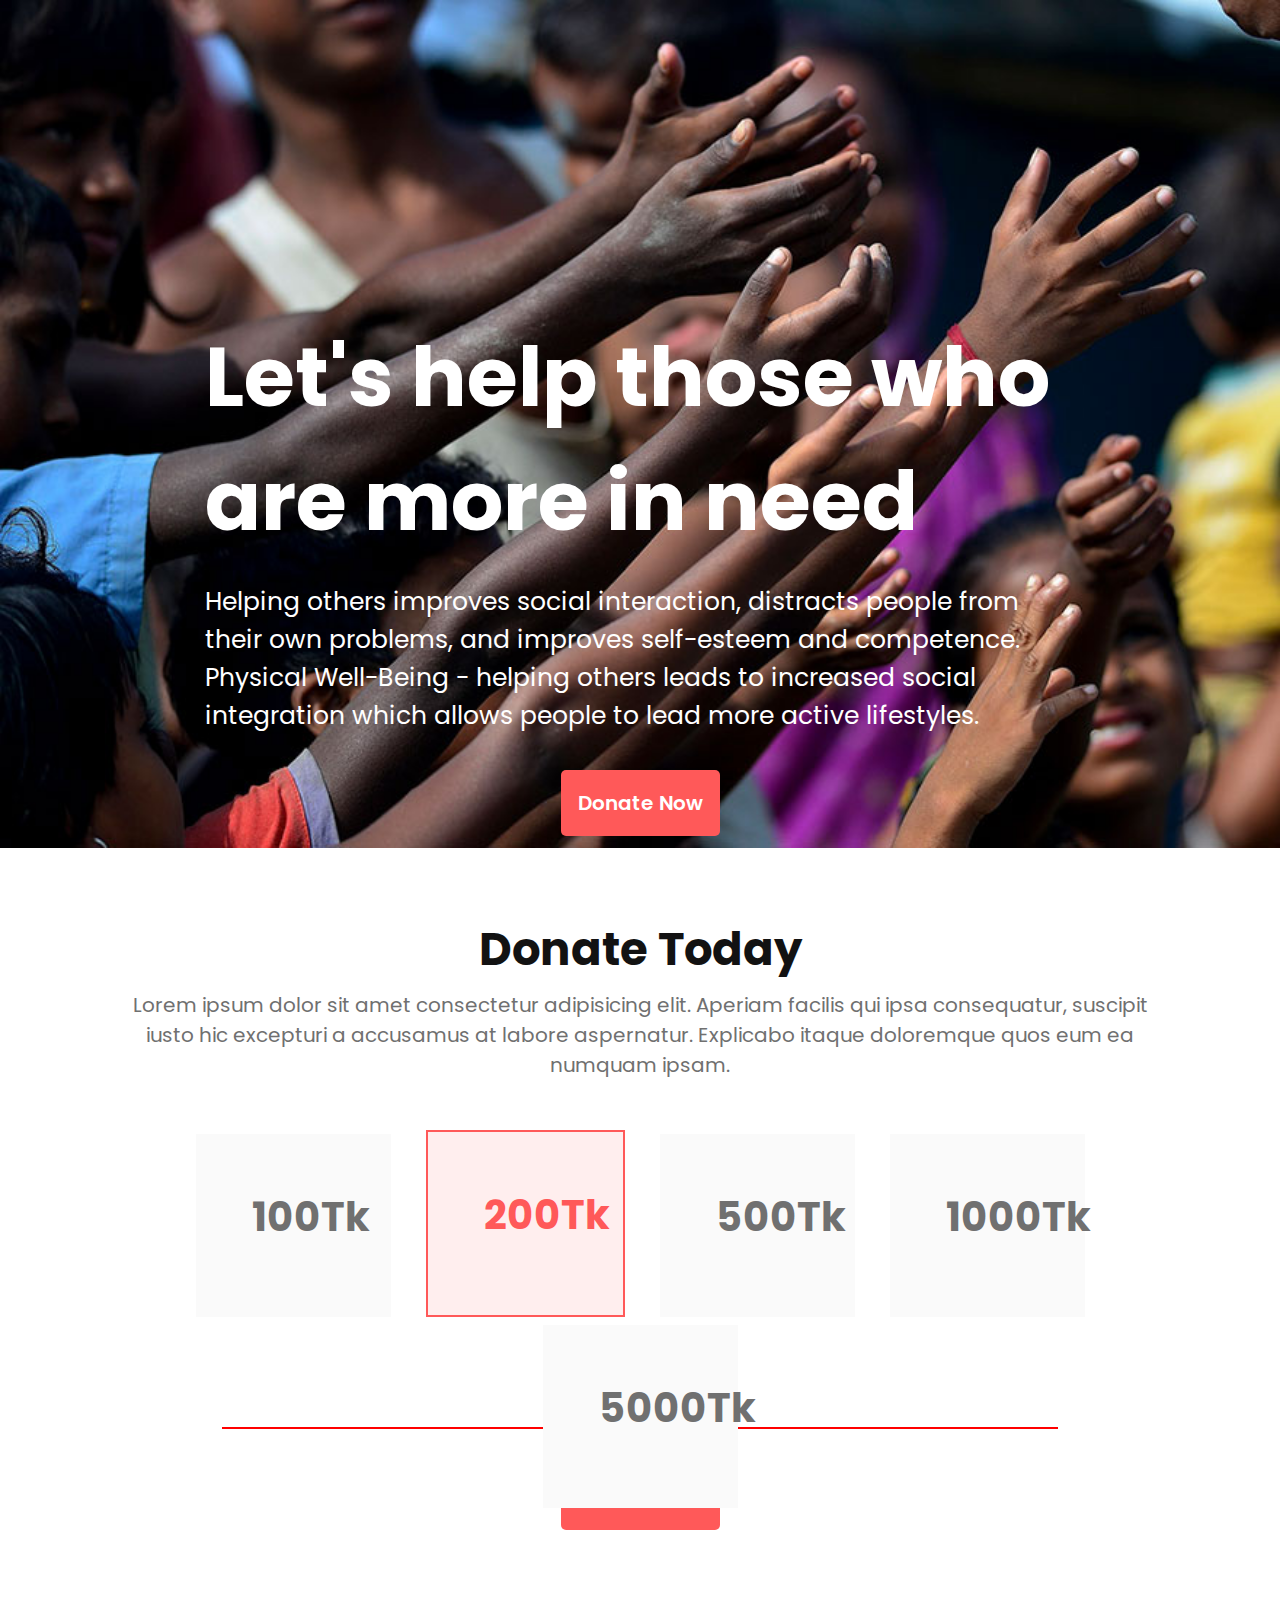
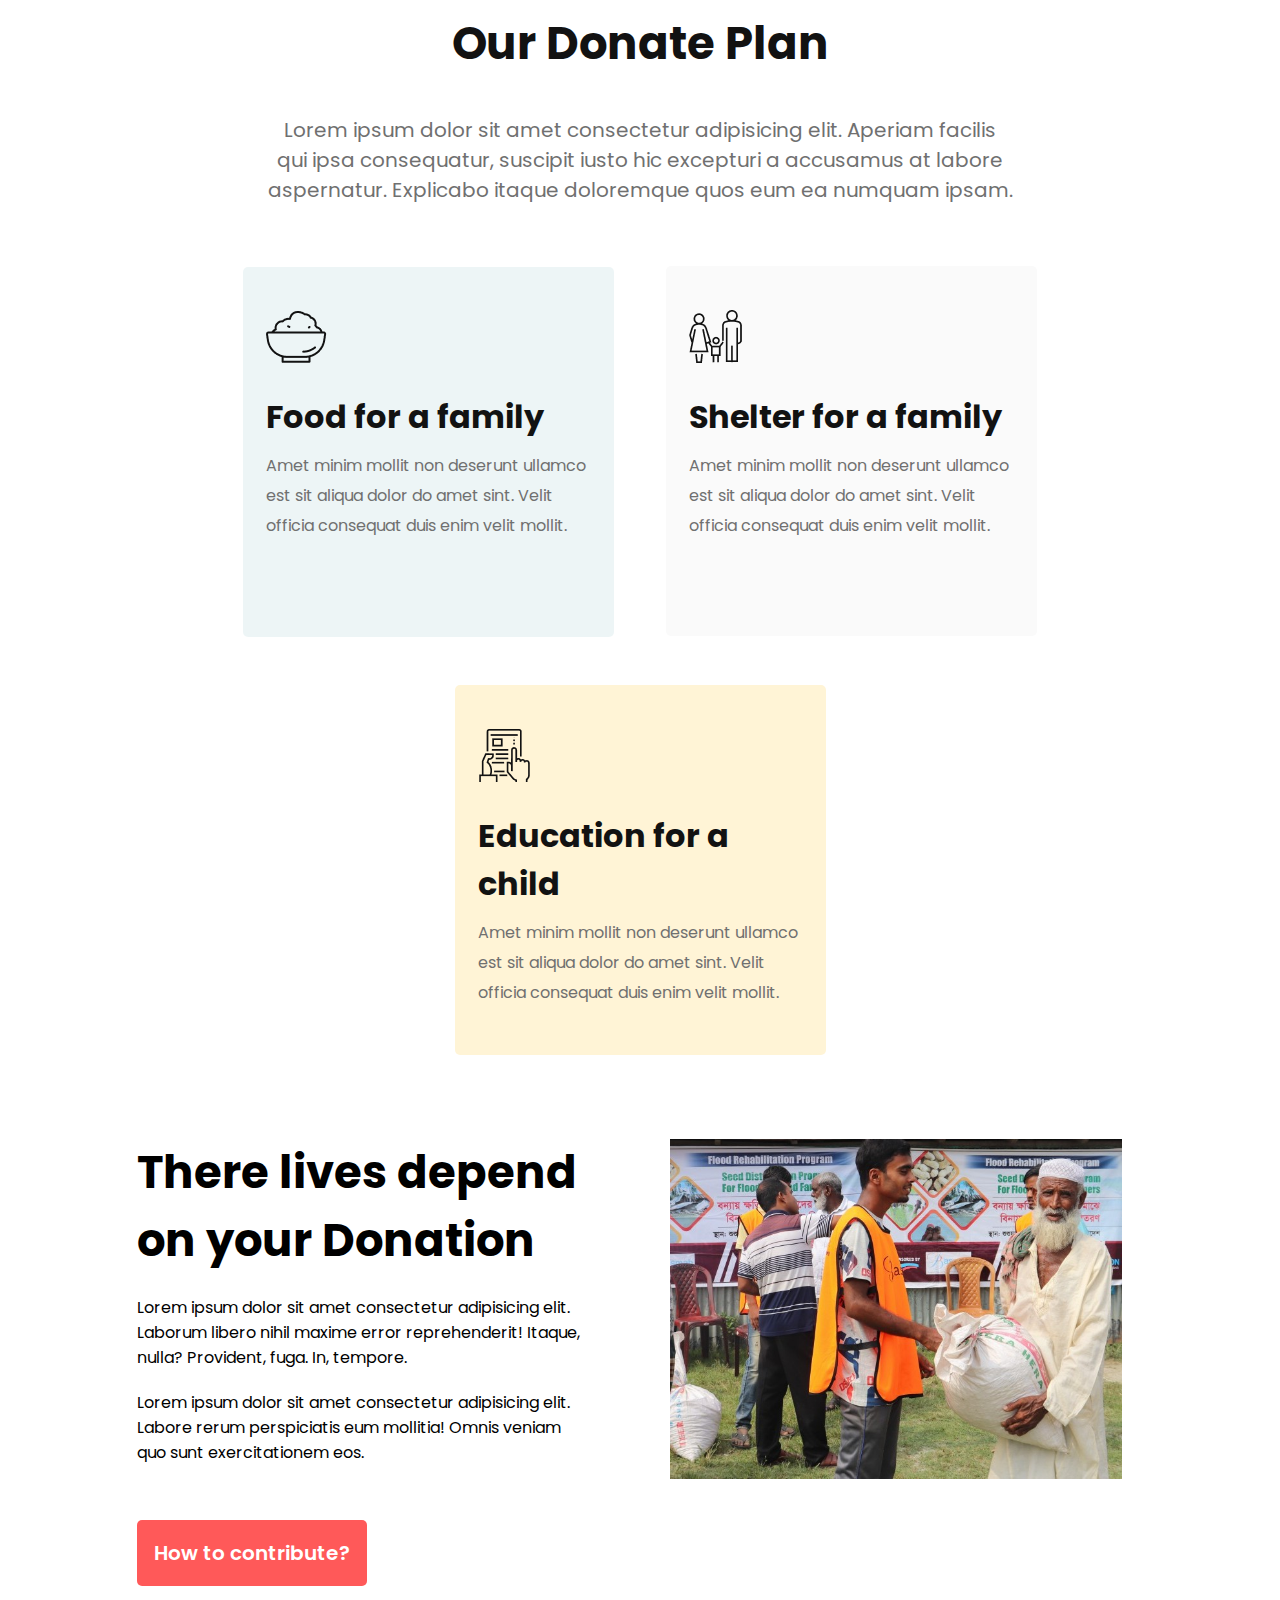
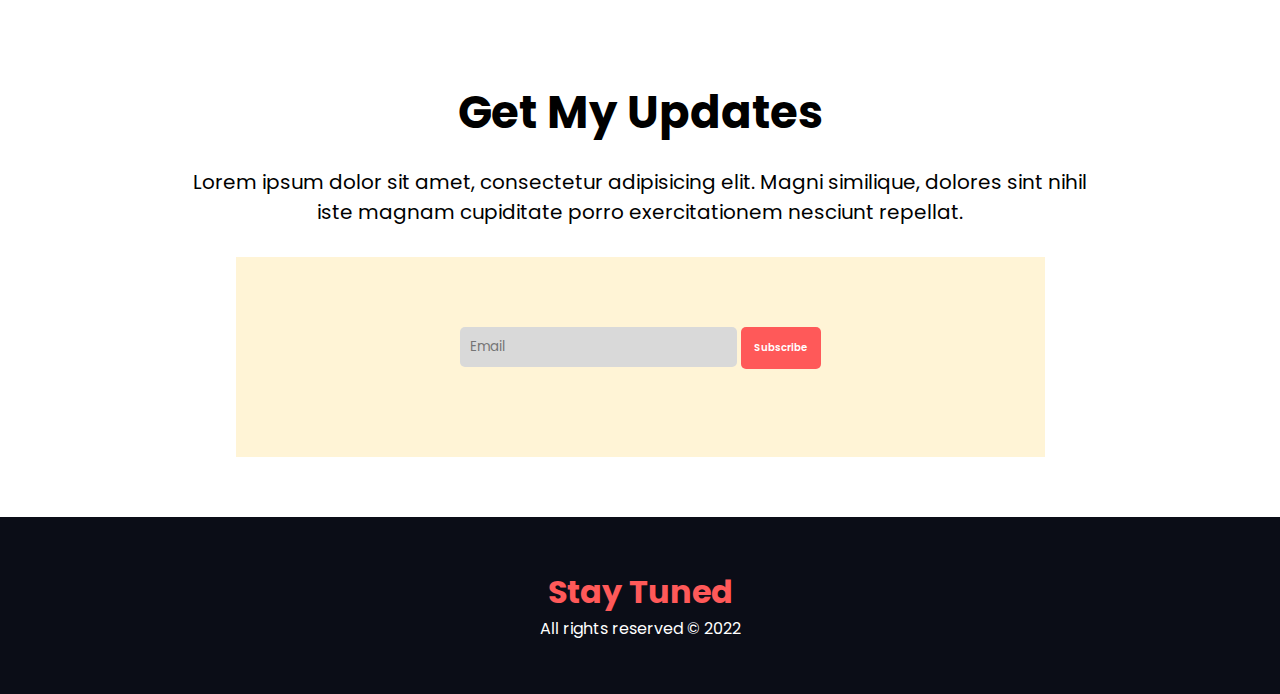
<file: index.html>
<!DOCTYPE html>
<html lang="en">
<head>
    <meta charset="UTF-8" />
    <meta http-equiv="X-UA-Compatible" content="IE=edge" />
    <meta name="viewport" content="width=device-width, initial-scale=1.0" />
    <link rel="stylesheet" href="style.css">

    <title>Donate Project</title>
</head>
<body>
    <!-- ----------------------------- Header Section goes here ----------------->
    <header>
        <div>
            <img src="./images/donation13.jpg" alt="donation image">
            <div class="img-txt">
                <h2>Let's help those who are more in need</h2>
                <p>Helping others improves social interaction, distracts people from their own problems, and improves self-esteem and competence. Physical Well-Being - helping others leads to increased social integration which allows people to lead more active lifestyles.</p>
                <button class="btn">Donate Now</button>
            </div>
        </div>
    </header>
<!-- ---------------------------------------- Donate Section ---------------------------------------->
    <section class="container donation-section">
        <h1 class="donate-today">Donate Today</h1>
        <p>Lorem ipsum dolor sit amet consectetur adipisicing elit. Aperiam facilis qui ipsa consequatur, suscipit iusto hic excepturi a accusamus at labore aspernatur. Explicabo itaque doloremque quos eum ea numquam ipsam.</p>
        <div>
            <div class="money-section">
        <div class="donate-money"><h1>100Tk</h1></div>
        <div id="donate-money-second" class="donate-money"><h1>200Tk</h1></div>
        <div class="donate-money"><h1>500Tk</h1></div>
        <div class="donate-money"><h1>1000Tk</h1></div>
        <div class="donate-money"><h1>5000Tk</h1></div>
            </div>
        </div>
        <div id="donate-input">
            <input type="text" placeholder="Other Amount (Taka)" id="donate-btn">
        </div>
        <button class="btn">Donate Now</button>
    </section>
    <!------------------------------- donate plan section ---------------------->
    <section class="container donate-plan-today">
        <h1 class="donate-today">Our Donate Plan</h1>
        <p>Lorem ipsum dolor sit amet consectetur adipisicing elit. Aperiam facilis qui ipsa consequatur, suscipit iusto hic excepturi a accusamus at labore aspernatur. Explicabo itaque doloremque quos eum ea numquam ipsam.</p>
        <div class="donate-plan-section">
            <div id="donate-plan-first" class="donate-plan">
                <img src="./icons/food.png" alt="">
                <h1>Food for a family</h1>
                <p>Amet minim mollit non deserunt ullamco est sit aliqua dolor do amet sint. Velit officia consequat duis enim velit mollit.</p>
            </div>
            <div id="donate-plan-seconda" class="donate-plan">
                <img src="./icons/shelter.png" alt="">
                <h1>Shelter for a family</h1>
                <p>Amet minim mollit non deserunt ullamco est sit aliqua dolor do amet sint. Velit officia consequat duis enim velit mollit.</p>
            </div>
            <div id="donate-plan-third" class="donate-plan">
                <img src="./icons/Frame-1.png" alt="">
                <h1>Education for a child</h1>
                <p>Amet minim mollit non deserunt ullamco est sit aliqua dolor do amet sint. Velit officia consequat duis enim velit mollit.</p>
            </div>
        </div>
    </section>
    <!----------------------Lives Depend Section ------------------------>
    <section class="container">
        <div class="life-1">
            <h1>There lives depend on your Donation</h1>
            <p>Lorem ipsum dolor sit amet consectetur adipisicing elit. Laborum libero nihil maxime error reprehenderit! Itaque, nulla? Provident, fuga. In, tempore.</p>
            <p>Lorem ipsum dolor sit amet consectetur adipisicing elit. Labore rerum perspiciatis eum mollitia! Omnis veniam quo sunt exercitationem eos.</p>
            <button class="btn">How to contribute?</button>
        </div>
        <div class="life-2">
            <img src="./images/donation10.jpg" alt="">
        </div>
    </section>
    <section class="container updates">
        <h1>Get My Updates</h1>
        <p>Lorem ipsum dolor sit amet, consectetur adipisicing elit. Magni similique, dolores sint nihil iste magnam cupiditate porro exercitationem nesciunt repellat.</p>
        <div class="update-wrapper">
            <div class="update-email">
                <input type="email" placeholder="Email">
                    <button class="btn">Subscribe</button>
            </div>
        </div>
    </section>
    <footer>
        <div class="footer-section"><h1>Stay Tuned</h1>
        <p>All rights reserved &#169; 2022</p></div>
    </footer>
</body>
</html>
</file>
<file: style.css>
@import url('https://fonts.googleapis.com/css2?family=Poppins:ital,wght@0,200;0,300;0,400;0,500;0,600;0,700;1,200;1,300;1,400;1,600;1,700&display=swap');
*{
    padding: 0;
    margin: 0;
    font-family: 'poppins';
}
body{
    font-family: 'Poppins', sans-serif;
}
.container{
    margin: 60px 137px;
}
header img{
    width: 100%;
    height: 80%;
    position: relative;
}
.img-txt {
    position: absolute;
    top: 35%;
    left: 16%;
    right: 16%;
    font-size: 55px;
    color: white;
}
.img-txt p {
    font-size: 25px;
    margin-top: 20px
    ;
}
.btn{
    padding: 16px 15px;
    color: white;
    font-weight: 600;
    font-size: 20px;
    margin: 35px auto;
    display: block;
    text-align: center !important;
    border-color: transparent;
    background: #FF5959;
    border-radius: 5px;
}
.btn:hover{
    cursor: pointer;
    color: rgb(61, 60, 60);
    background-color: aqua;
    transition: 0.3s cubic-bezier(0.06, 0.35, 0.6, 0.95);
}
/* -------------------Donation section--------------- */
#donate-btn {
    border: none;
    border-bottom: 2px solid red;
}
.donate-today{
    color: #121212;
    text-align: center;
    margin-bottom: 25px;
    font-weight: 700;
    font-size: 45px;
}
.money-section{
    margin: 50px auto;
    width: auto;
    height: 200px;
    text-align: center;
}
.donate-money{
    width: 135px;
    height: 123px;
    padding: 30px;
    color: #707070;
    background-color: #FAFAFA;
    text-align: center;
    margin: 0px 15px;
    display: inline-block;
    position: relative;
}
.donate-money h1{
    position: absolute;
    top: 37%;
    left: 29%;
}
#donate-money-second{
    border: 2px solid #FF5959;
    color: #FF5959;
    background-color: #FFEEEE;
}
.donation-section {
    text-align: center;
    margin: 80px 130px;
    line-height: 30px;
    font-size: 20px;
    color: #707070;
}
.donation-section input{
    text-align: center;
    font-family: 'poppins';
    font-size: 18px;
    font-weight: 400;
    width: 80%;
    padding: 10px;
}
#donate-input{
    margin: 30px 0px;
    text-align: center;
}
/* ------------------donate plan -------------------*/
.donate-plan-today p {
    text-align: center;
    margin: 37px 130px;
    line-height: 30px;
    font-size: 20px;
    color: #707070;
}
.donate-plan-section{
    margin: 20px auto;
    width: auto;
    text-align: center;
}
.donate-plan {
    width: 325px;
    height: 342px;
    padding: 14px 23px;
    color: #707070;
    background-color: #FAFAFA;
    margin: 24px;
    border-radius: 5px;
    display: inline-block;
}
.donate-plan img{
   display: block;
   margin: 30px 0px;
}
.donate-plan h1{
    text-align: left;
    margin: 10px 0px;
    color: #121212;
}
.donate-plan p {
    font-size: 16px;
    padding: 0;
    margin: 0;
    color: #707070;
    text-align: left;
}
#donate-plan-first{
    background-color: #4F9DA61A;
}
#donate-plan-second{
    background-color: #FF59591A;
}
#donate-plan-third{
    background-color: #FFF4D6;
}
/*---------------------- Lives Depend Section -----------------------*/
.life-1{
    width: 45%;
    float: left;
    margin-right: 80px;
}
.life-1 h1{
    font-size: 45px;
    font-weight: 700;
    margin-bottom: 10px;
}
.life-1 p{
    margin: 20px 0px;
}
.life-1 button{
    float: left;
}
.life-2{
    width: 45%;
    float: left;
}
.life-2 img{
    width: 100%;
}
/*----------------- Updates Section ----------------*/
.updates{
    margin-top: 600px;
}
.updates h1{
    font-size: 45px;
    font-weight: 700;
    text-align: center;
    margin: 20px 0px;
}
.updates p{
    text-align: center;
    font-size: 20px;
    margin: 0px 50px;
}
.update-wrapper{
    background-color: #FFF4D6;
    height: 200px;
    width: 809px;
    text-align: center;
    margin: 30px auto;
}
.update-email{
margin: auto;
}
.update-email input{
    background-color: #D9D9D9;
    border: 0;
    padding: 10px;
    border-radius: 5px;
    margin: 70px 0;
}
.update-email button {
    display: inline;
    height: 42px;
    width: 80px;
    padding: 0px;
    font-size: 10px;
    margin: 0;
}
/*-------------------------- footer section ----------------------*/
footer{
    width: 100%;
    height: 177px;
    background-color: #0B0D17;
}
footer h1{
    color: #FF5959;
    text-align: center;
}
footer p{
    color: white;
    text-align: center;
}
.footer-section {
    padding: 51px 0px;
}
</file>
